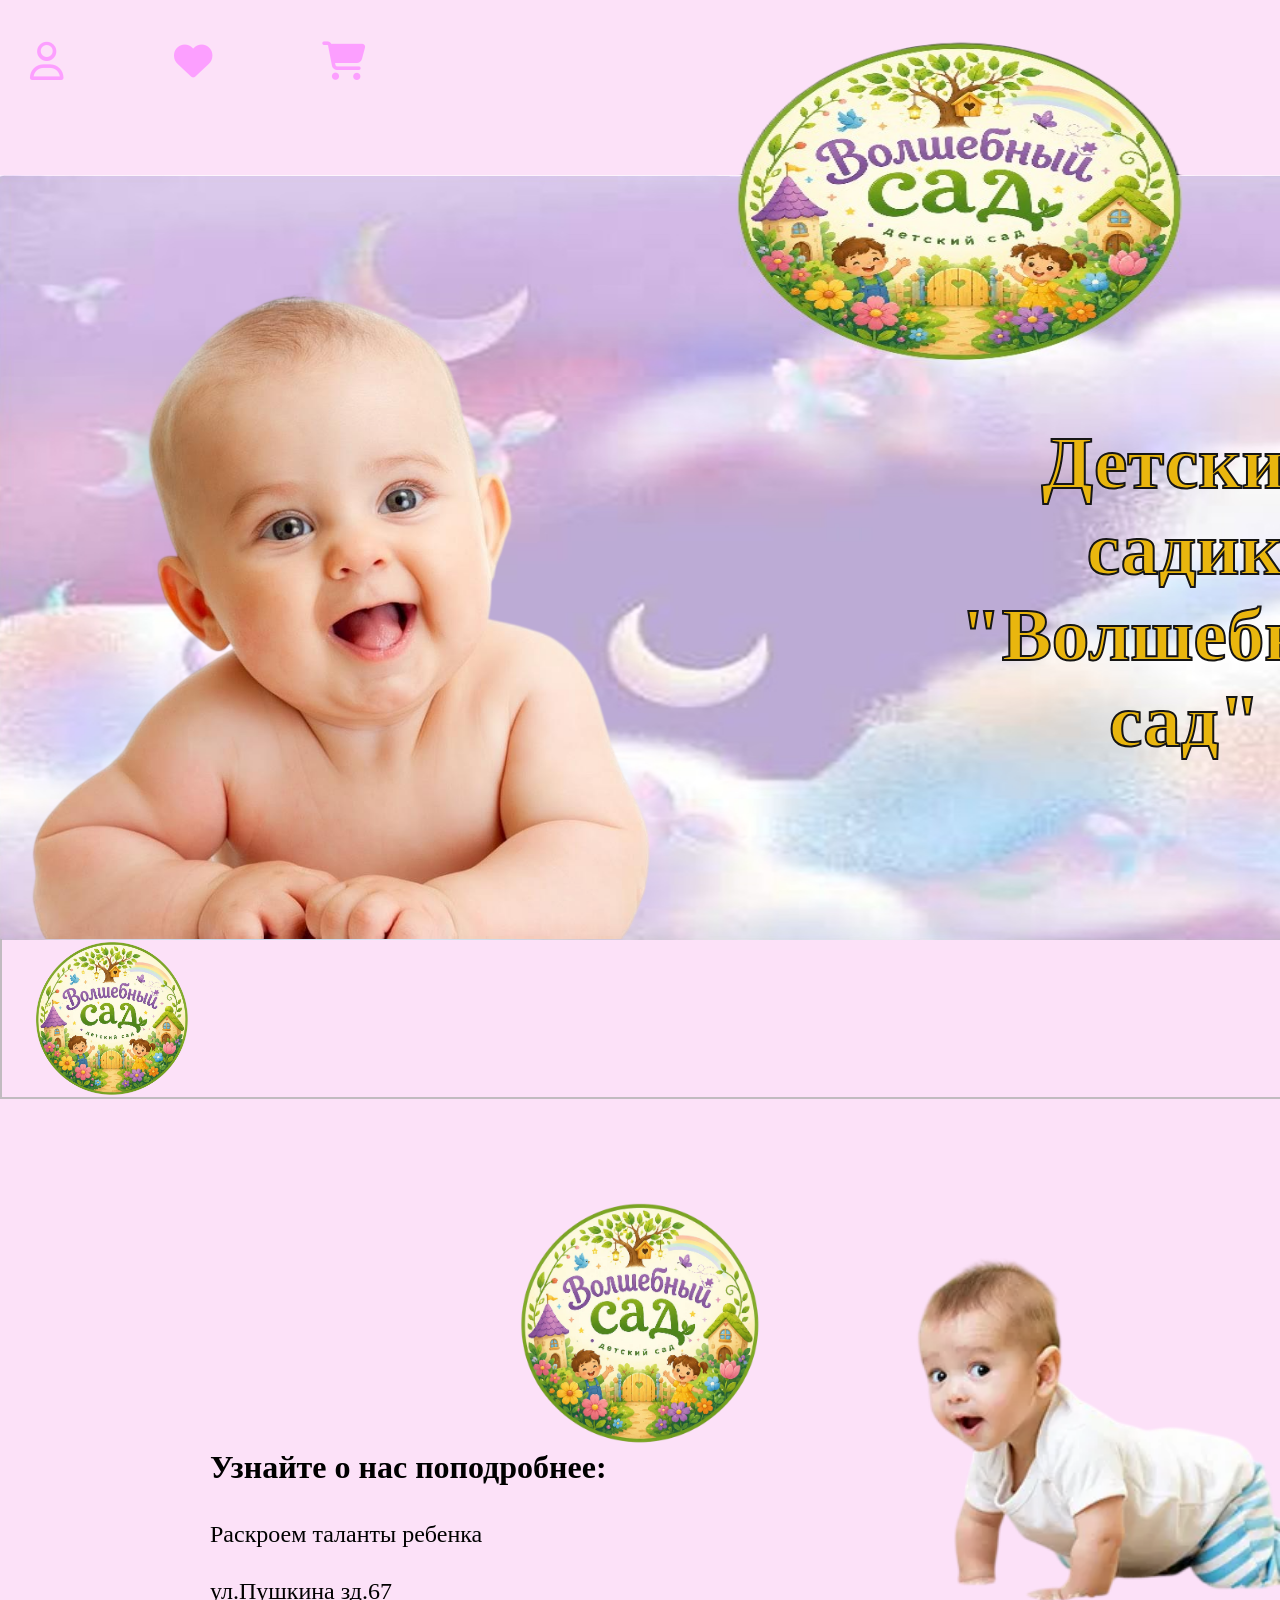
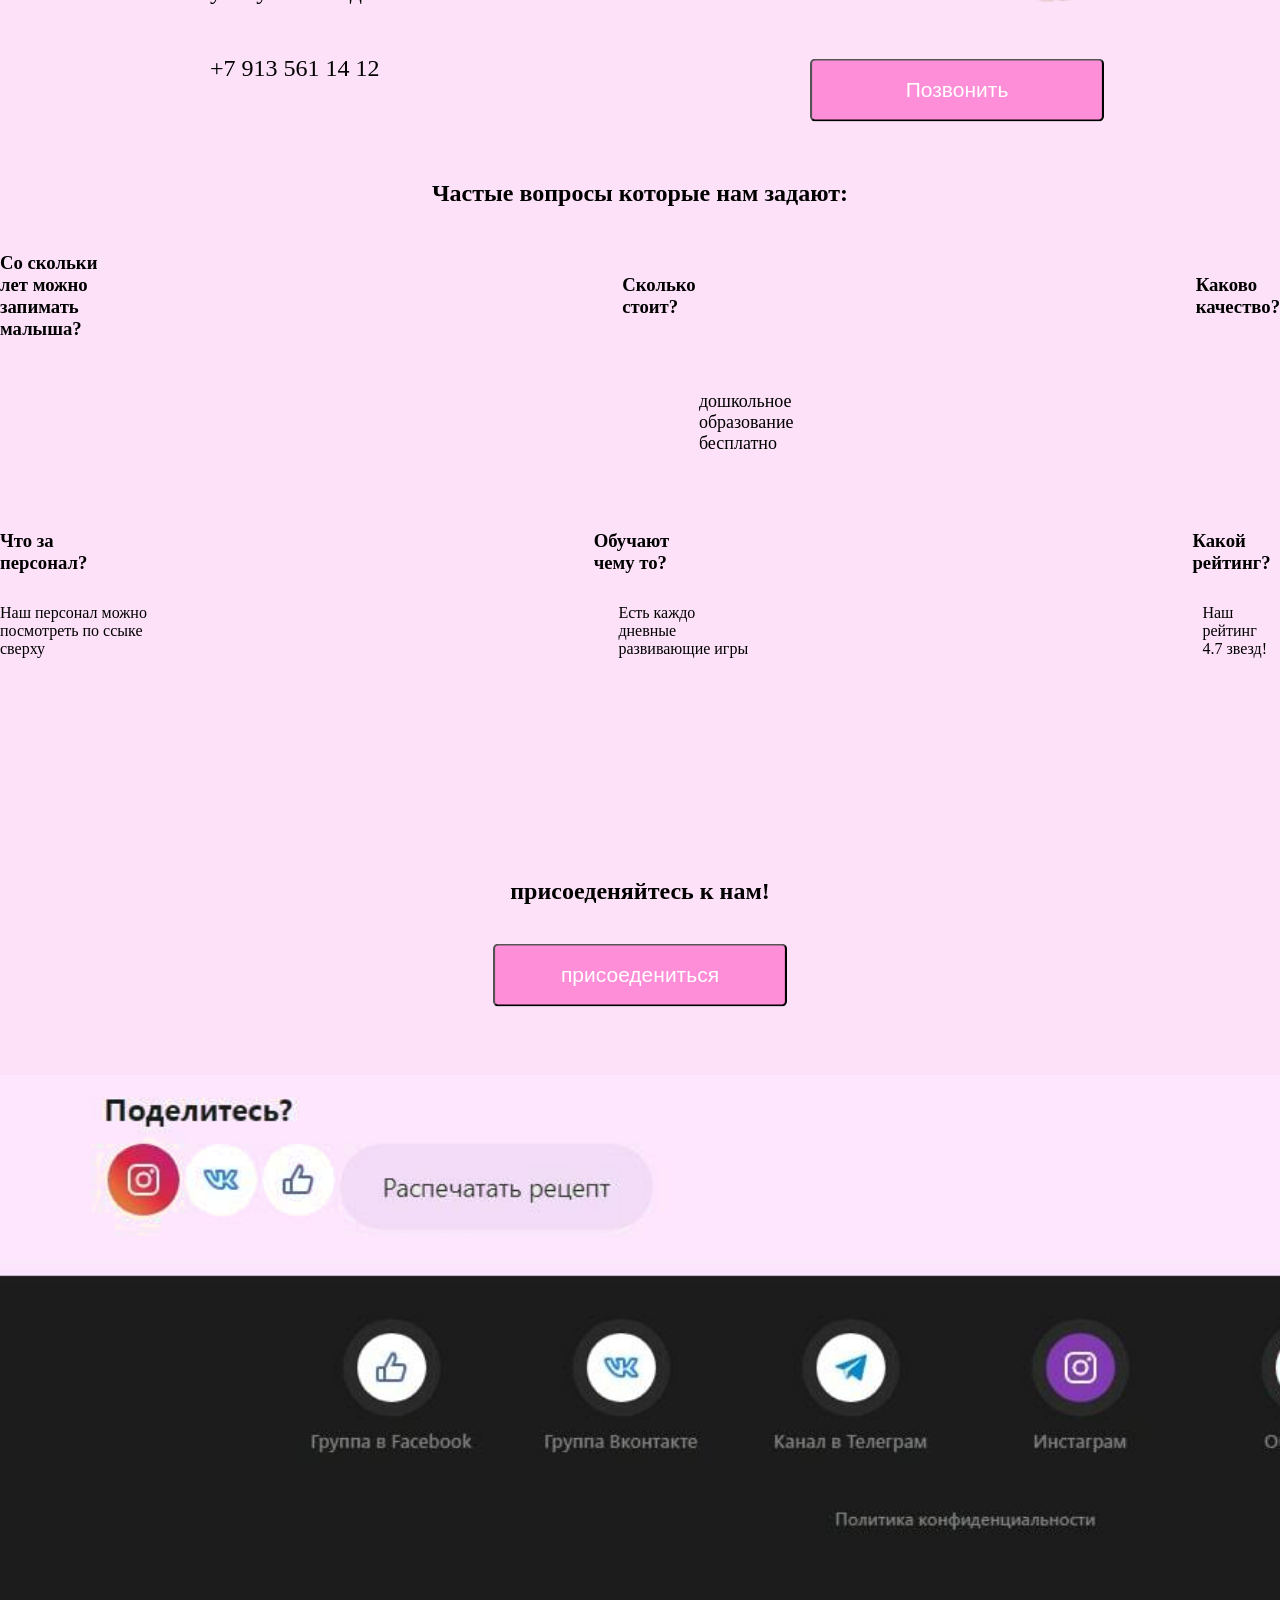
<file: index.html>
<!DOCTYPE html>
<html lang="en">
<head>
    <meta charset="UTF-8">
    <meta name="viewport" content="width=device-width, initial-scale=1.0">
    <title>KinderGarden</title>
    <link rel="stylesheet" href="style.css">
    <link rel="stylesheet" href="https://cdnjs.cloudflare.com/ajax/libs/font-awesome/6.7.2/css/all.min.css">
</head>
<body>
    <div class="head">
       <div class="upper">
     <div class="icons">
        <a href="#"><i class="fa-regular fa-user"></i></a>
        <a href="#"><i class="fa-solid fa-heart"></i></a>
        <a href="#"><i class="fa-solid fa-cart-shopping"></i></a>
    </div>
</div>
   <div class="tu">
         <img class="re" src="./img/programma-zdorove-rebenka-v-pervyy-god-zhizni-Photoroom.png" alt="background">
          <div class="lt">
          <h1 class="yu">Детский садик<br>"Волшебный сад"</h1>
      </div>
    </div>
    <div class="butt">
      <button class="btn" >Позвонить</button>
    </div>
    </div>
    <div class="header">
        <div class="logo">
            <img class="logo" src="./img/photo_2026-07-03_18-32-13-Photoroom.png" alt="logo">
        </div>
            <nav>
                <a href="./about.html">Воспитатели</a>
                <a href="./a2.html">Дети</a>
                <a href="./info.html">Инфо</a>
            </nav>
    </div>
    <main>
        <section>
            <div class="info">
                <img class="rt" src="./img/photo_2026-07-03_18-32-13-Photoroom.png" alt="logo">
                   <img class="mal" src="./img/malysh-rastet-1-Photoroom (1).png" alt="mal">
            </div>
            <div class="ki">
                <h1 class="tt" >Узнайте о нас поподробнее:</h1>
                <p class="ul">Раскроем таланты ребенка</p>
                <p class="lu">ул.Пушкина зд.67</p>
                <p class="luu">+7 913 561 14 12</p>
            </div>
              <a href="./lastavt.html"><button class="btnb" >Позвонить</button></a>
        </section>
        <section>
            <div class="hu">
                <h1 class="kj" >Частые вопросы которые нам задают:</h1>
            </div>
            <div class="rowf">
                <h3>Со скольки лет можно запимать малыша?</h3>
                <h3>Сколько стоит?</h3>
                <h3>Каково качество?</h3>
            </div>
            <div class="anf">
                <p class="anf1" >c 2 лет мы ждем вас!</p>
                <p class="anf2">дошкольное образование бесплатно</p>
                <p class="anf3">Максимально высокое</p>
            </div>
            <div class="rows">
                <h3>Что за персонал?</h3>
                <h3>Обучают чему то?</h3>
                <h3>Какой рейтинг?</h3>
            </div>
            <div class="ans">
                <p class="ans1">Наш персонал можно посмотреть по ссыке сверху</p>
                <p class="ans2">Есть каждо дневные развивающие игры</p>
                <p class="ans3">Наш рейтинг 4.7 звезд!</p>
            </div>
        </section>
        <section>
            <div class="la">
                <h1 class="lah">присоеденяйтесь к нам!</h1>
            </div>
            <div class="lab">
                <a href="./lastavt.html"> <button class="btnn">присоедениться</button></a>
            </div>
        </section>
    </main>
    <footer>
        <div class="last">
             <img class="fot" src="./img/footer.png" alt="footer">
        </div>
    </footer>
</body>
</html>
</file>
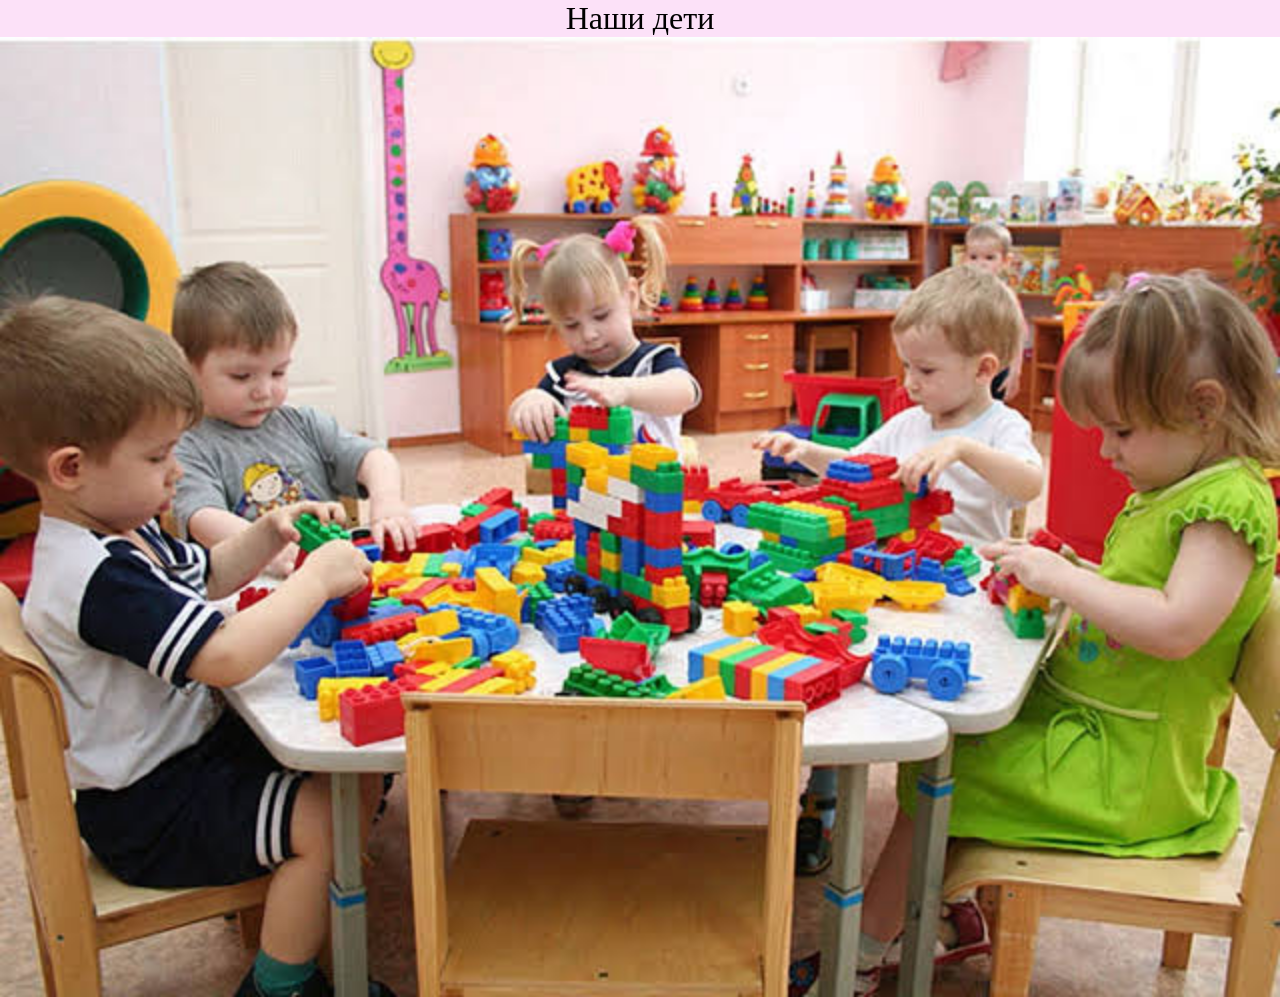
<file: a2.html>
<!DOCTYPE html>
<html lang="en">
<head>
    <meta charset="UTF-8">
    <meta name="viewport" content="width=device-width, initial-scale=1.0">
    <title>Nashy deti</title>
    <link rel="stylesheet" href="style.css">
</head>
<body>
    <div class="deti">
        Наши дети
    </div>
    <div class="det">
        <img class="t" src="./img/images (9).jpg" alt="deti">
    </div>
</body>
</html>
</file>
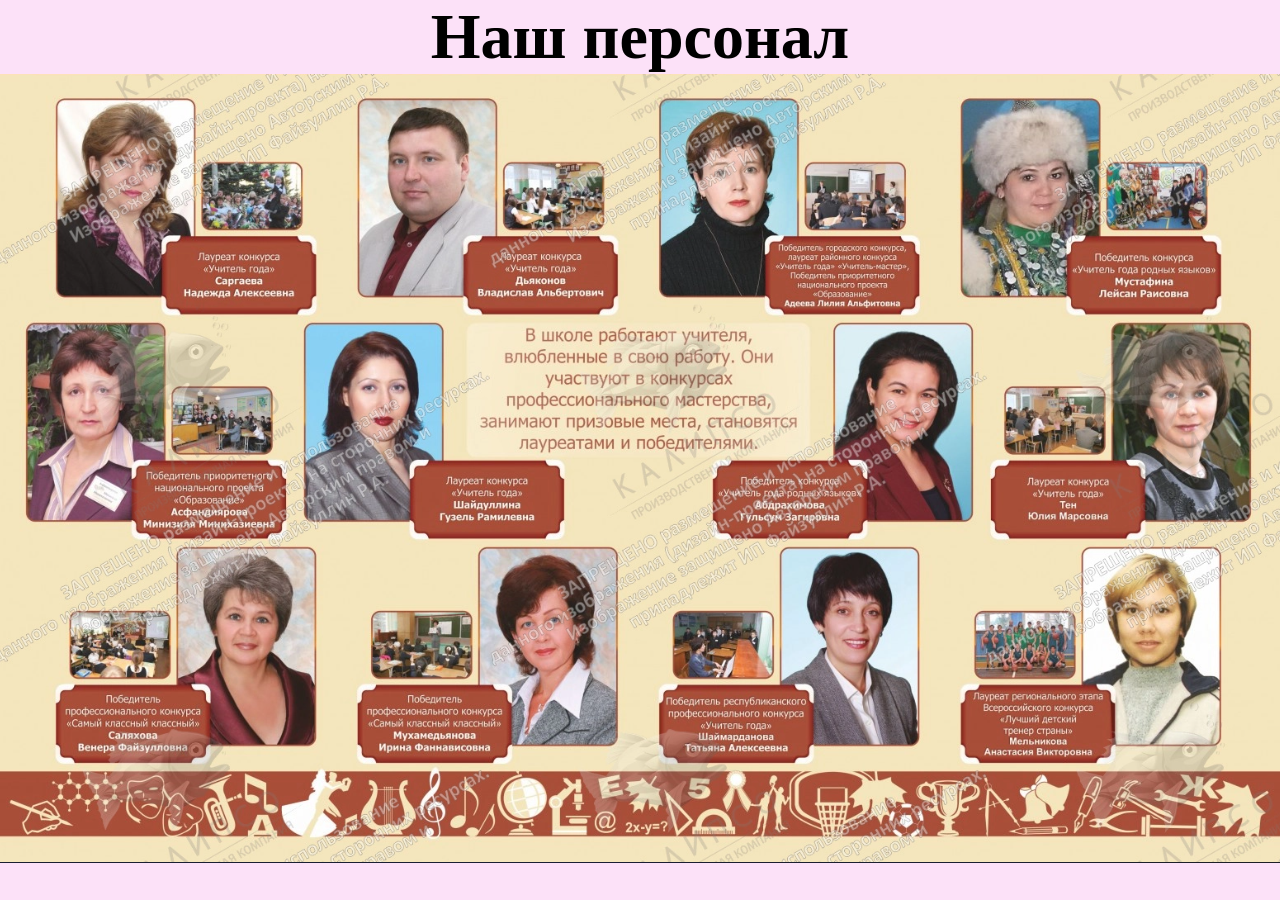
<file: about.html>
<!DOCTYPE html>
<html lang="en">
<head>
    <meta charset="UTF-8">
    <meta name="viewport" content="width=device-width, initial-scale=1.0">
    <title>Nash personal</title>
    <link rel="stylesheet" href="style.css">
    <div class="pers">
        <h1>Наш персонал</h1>
    </div>
    <div class="cs">
        <img class="imn" src="./img/Снимок экрана 2026-07-05 190401.png" alt="personal">
    </div>
</head>
<body>
    
</body>
</html>
</file>
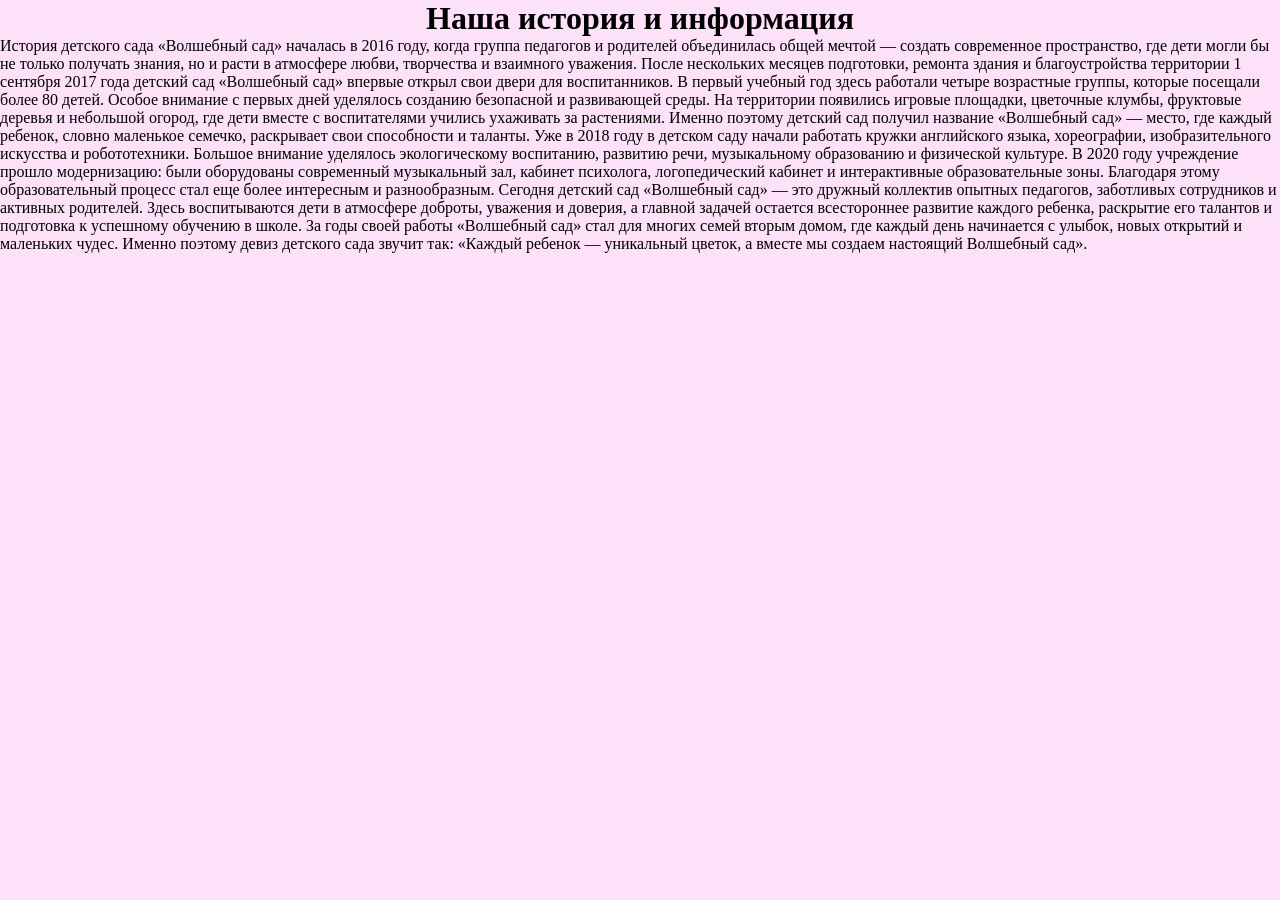
<file: info.html>
<!DOCTYPE html>
<html lang="en">
<head>
    <meta charset="UTF-8">
    <meta name="viewport" content="width=device-width, initial-scale=1.0">
    <title>Info</title>
    <link rel="stylesheet" href="style.css">
    <div class="zag">
        <h1 class="uut">Наша история и информация</h1>
    </div>
    <div class="pp">
        <p>История детского сада «Волшебный сад» началась в 2016 году, когда группа педагогов и родителей объединилась общей мечтой — создать современное пространство, где дети могли бы не только получать знания, но и расти в атмосфере любви, творчества и взаимного уважения.

После нескольких месяцев подготовки, ремонта здания и благоустройства территории 1 сентября 2017 года детский сад «Волшебный сад» впервые открыл свои двери для воспитанников. В первый учебный год здесь работали четыре возрастные группы, которые посещали более 80 детей.

Особое внимание с первых дней уделялось созданию безопасной и развивающей среды. На территории появились игровые площадки, цветочные клумбы, фруктовые деревья и небольшой огород, где дети вместе с воспитателями учились ухаживать за растениями. Именно поэтому детский сад получил название «Волшебный сад» — место, где каждый ребенок, словно маленькое семечко, раскрывает свои способности и таланты.

Уже в 2018 году в детском саду начали работать кружки английского языка, хореографии, изобразительного искусства и робототехники. Большое внимание уделялось экологическому воспитанию, развитию речи, музыкальному образованию и физической культуре.

В 2020 году учреждение прошло модернизацию: были оборудованы современный музыкальный зал, кабинет психолога, логопедический кабинет и интерактивные образовательные зоны. Благодаря этому образовательный процесс стал еще более интересным и разнообразным.

Сегодня детский сад «Волшебный сад» — это дружный коллектив опытных педагогов, заботливых сотрудников и активных родителей. Здесь воспитываются дети в атмосфере доброты, уважения и доверия, а главной задачей остается всестороннее развитие каждого ребенка, раскрытие его талантов и подготовка к успешному обучению в школе.

За годы своей работы «Волшебный сад» стал для многих семей вторым домом, где каждый день начинается с улыбок, новых открытий и маленьких чудес. Именно поэтому девиз детского сада звучит так:

«Каждый ребенок — уникальный цветок, а вместе мы создаем настоящий Волшебный сад».</p>
    </div>
</head>
<body>

</body>
</html>
</file>
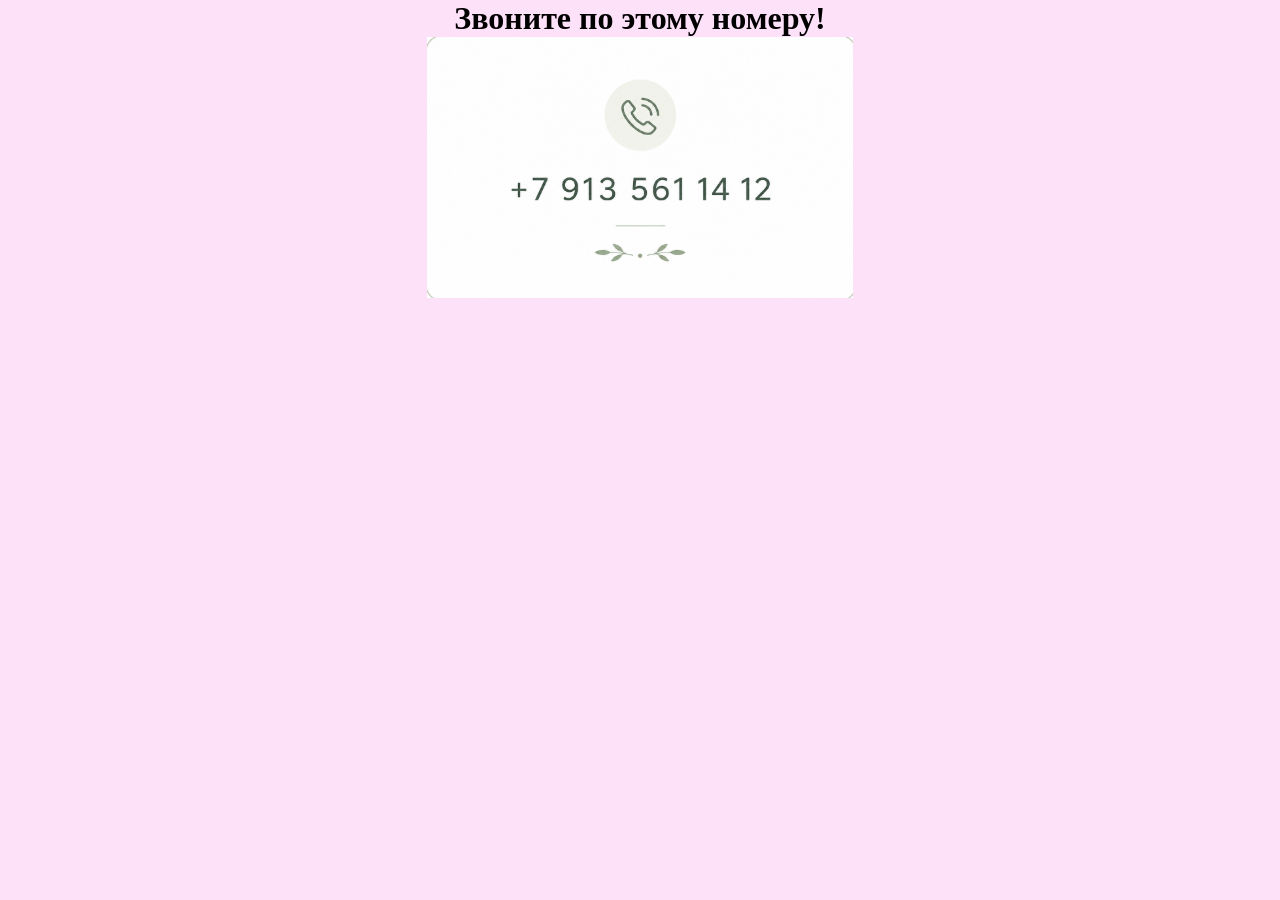
<file: lastavt.html>
<!DOCTYPE html>
<html lang="en">
<head>
    <meta charset="UTF-8">
    <meta name="viewport" content="width=device-width, initial-scale=1.0">
    <title>Join us!</title>
    <link rel="stylesheet" href="style.css">
</head>
<body>
    <div class="text">
        <h1 class="z">Звоните по этому номеру!</h1>
    </div>
    <div class="de">
        <img src="./img/Снимок экрана 2026-07-05 193244.png" alt="Number">
    </div>
</body>
</html>
</file>
<file: style.css>
*{
    font-family: Arial, Helvetica,;
    padding: 0;
    margin: 0;
    box-sizing: border-box;
}
.icons {
    display: flex;
    gap: 110px;
    font-size: xx-large;
    margin-left: 30px;
    margin-top: 40px;
}

.icons a {
    color: rgb(252, 159, 255);
    text-decoration: none;
    font-size: larger;
}
.start{
    display: flex;
    justify-content: center;
}
.tu{
    display: flex;
    align-items: center;
    justify-content: left;
    margin-top: 30px;
    gap: 300px;
}
.btn{
    margin-left: 780px;
    margin-top: -1500px;
    color: azure;
 width: 300px;
    height: 80px;
    font-size: 30px;
    background-color: #e9b60e;
    border-radius: 5px;
    transform: scale(1.05);
    transition:all 0.3 easy;
}
.re{
    width: 740px;
    height: 660px;
    margin-bottom: 280px;
}

.butt{
    display: flex;
    justify-content: center;
    margin-top: 20px;
}
.yu{
    color: #e9b60e;
    font-size: 75px;
    -webkit-text-stroke: 2px rgb(22, 22, 22);
    text-align: center;
    margin-bottom: 150px;
}
.head{
    background-image: url(./img/finaly.png);
    background-repeat: no-repeat;
    background-size: 1920px 900px;
}
.re{
    margin-top: 165px;
}
.icons a:hover{
    transform: scale(1.09);
    color:rgb(197, 139, 199) ;
}
.btn:hover{
    transform: scale(1.09);
    color: rgb(230, 230, 230);
    background-color:#ca9f0f;
}
.yu:hover{
    color: #ca9f0f;
     transform: scale(1.09)
}
.header{
   display: flex;
   align-items: center;
   justify-content:center;
    gap: 1410px;
    margin-top: -300px;
    border: 2px solid rgba(177, 177, 177, 0.774);
    width: 1905px;
    border-top: none;
}

.logo{
    width: 160px;
    height: auto;
    margin-bottom: -3px;
    margin-left: 95px;

}
.logo:hover{
    transform: scale(1.02);
}

nav{
    gap: 73px;
    margin-right: 170px;
  display: flex;
  width: 100%;
  justify-content: space-between;
  font-size: x-large;
  text-decoration: none;
  color: #48555B;
}
nav a{
    text-decoration: none;
    color: rgb(95, 95, 95);
}
nav a:hover{
    transform: scale(1.08);
    color: rgb(37, 37, 37);
    text-decoration: underline;
}
body{
    background-color: rgb(252, 225, 248);
}
.rt{
    text-align: center;
    width: 250px;
    height: auto;
}
.mal{
    width: 400px;
    height: auto;
    position: absolute;
    right: 0;
   
}
.info{
    display: flex;
    justify-content: center;
    gap: 200px;
   margin-top: 100px;
}
.rt:hover{
    transform: scale(1.08);
}
.ki{
    margin-left: 210px;
}
.tt{
    font-size: xx-large;
}
.ul{
    margin-top: 35px;
    font-size: x-large;
    font-weight: 50;
}
.lu{
    font-size: x-large;
    font-weight: 50;
    margin-top: 30px;
}
.btnb{
        margin-left: 817px;
    margin-top: -450px;
    color: rgb(255, 255, 255);
 width: 280px;
    height: 60px;
    font-size: 20px;
    background-color: #ff8ed9;
    border-radius: 5px;
    transform: scale(1.05);
   
}
.btnb:hover{
        transform: scale(1.09);
    color: rgb(230, 230, 230);
    background-color:#d86ab3;
}
.luu{
     font-size: x-large;
    font-weight: 50;
    margin-top: 50px;
}
.tt:hover{
    transform: scale(1.01);
    color: #e9b60e;
    -webkit-text-stroke: 1px rgb(22, 22, 22);
}
.hu{
    display: flex;
    justify-content: center;
    margin-top: 60px;
}
.kj:hover{
        transform: scale(1.01);
    color: #e9b60e;
    -webkit-text-stroke: 1px rgb(22, 22, 22);
}

.rowf{
    display: flex;
    align-items: center;
    justify-content: center;
    gap: 500px;
    margin-top: 45px;
}
.anf{
    display: flex;
    align-items: center;
    justify-content: center;
    gap: 500px;
    margin-top: 30px;
}
.anf1{
font-size: large;
font-weight: 500;
margin-left: 55px;
}
.anf2{
    font-size: large;
font-weight: 500;
margin-left: 210px;
}
.rows{
        display: flex;
    align-items: center;
    justify-content: center;
    gap: 500px;
    margin-top: 55px;
}
.ans{
        display: flex;
    align-items: center;
    justify-content: center;
    gap: 450px;
    margin-top: 30px;
}

.la{
    display: flex;
    justify-content: center;
    margin-top: 220px;
}
.lah:hover{
     transform: scale(1.05);
    color: #e9b60e;
    -webkit-text-stroke: 1px rgb(22, 22, 22);
}
.lab{
    display: flex;
    justify-content:center;
    margin-top: 40px;
}
.btnn{
    color: rgb(255, 255, 255);
 width: 280px;
    height: 60px;
    font-size: 20px;
    background-color: #ff8ed9;
    border-radius: 5px;
    transform: scale(1.05);
}
.btnn:hover{
    transform: scale(1.09);
    color: rgb(230, 230, 230);
    background-color:#d86ab3;
}
.fot{
    width:1920px ;
    height: auto;
}
.last{
    margin-top: 70px;
}
.mal:hover{
    transform: scale(1.09);
}
.cs{
    display: flex;
    justify-content: center;
}
.imn{
    width: 1920px;
    height: auto;
}
.pers{
    display: flex;
    justify-content: center;
    font-size: xx-large;
}
.deti{
    display: flex;
    justify-content: center;
    font-size: xx-large;
}
.det{
    display: flex;
}
.t{
    width: 1920px;
    height: auto;
}
.zag{
    display: flex;
    justify-content: center;
}
.uut{
    font-size: xx-large;
}
.de{
    display: flex;
    justify-content: center;
}
.text{
    display: flex;
    justify-content: center;
}
.z{
    font-size: xx-large;
}
</file>
